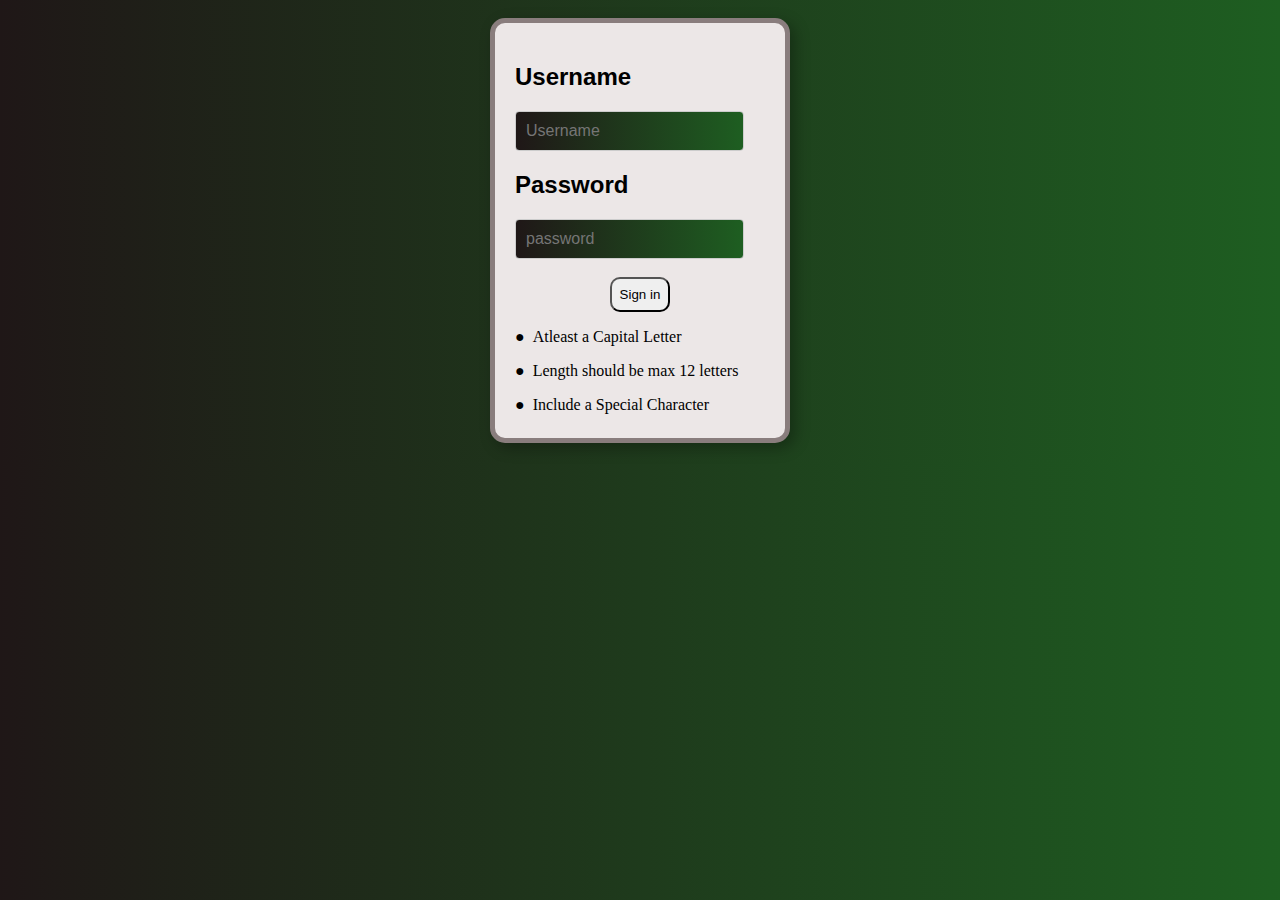
<file: Password_validator/index.html>
<!DOCTYPE html>
<html lang="en">
<head>
    <meta charset="UTF-8">
    <meta name="viewport" content="width=device-width, initial-scale=1.0">
    <title>Document</title>
    <link rel="stylesheet" href="style.css">
</head>
<body>
    <div class="box1">
        <h2>Username</h2>
        <input type="text" name="Username" id="textbox" placeholder="Username" >
        <h2>Password</h2>
        <input type="password" name="password" id="textbox1" placeholder="password">
        <br>
        <br>
        <div class="b1">
            <button id="button1">Sign in</button>
        </div>
        <p class="p1"> ● &nbsp;Atleast a Capital Letter</p>
        <p class="p1"> ● &nbsp;Length should be max 12 letters </p>
        <p class="p1"> ● &nbsp;Include a Special Character</p>
        
       
    </div>
    <script src="script.js"></script>
</body>
</html>
</file>
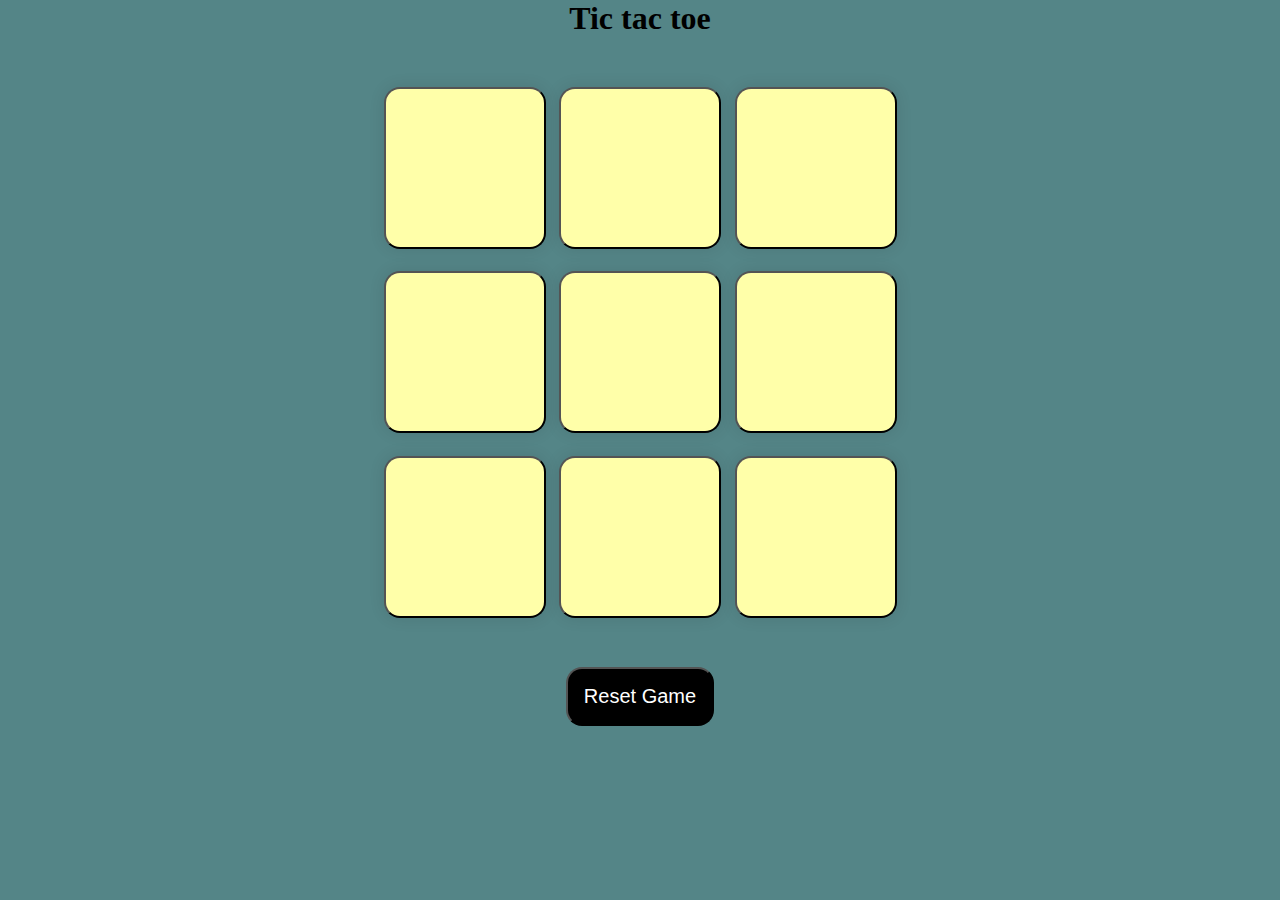
<file: Tic_tak_toe/index.html>
<!DOCTYPE html>
<html lang="en">
<head>
    <meta charset="UTF-8">
    <meta name="viewport" content="width=device-width, initial-scale=1.0">
    <title>Tic tac toe</title>
    <link rel="stylesheet" href="style.css" class="rel">
</head>
<body>
   <main>
         <h1>Tic tac toe</h1>
         <div class="container">
            <div class="game">
                <button class="box"></button>
                <button class="box"></button>
                <button class="box"></button>
                <button class="box"></button>
                <button class="box"></button>
                <button class="box"></button>
                <button class="box"></button>
                <button class="box"></button>
                <button class="box"></button>
            </div>
        </div>
        <button id="reset-btn">Reset Game</button>
   </main>
    <script src= "app.js"></script>

</body>
</html>
</file>
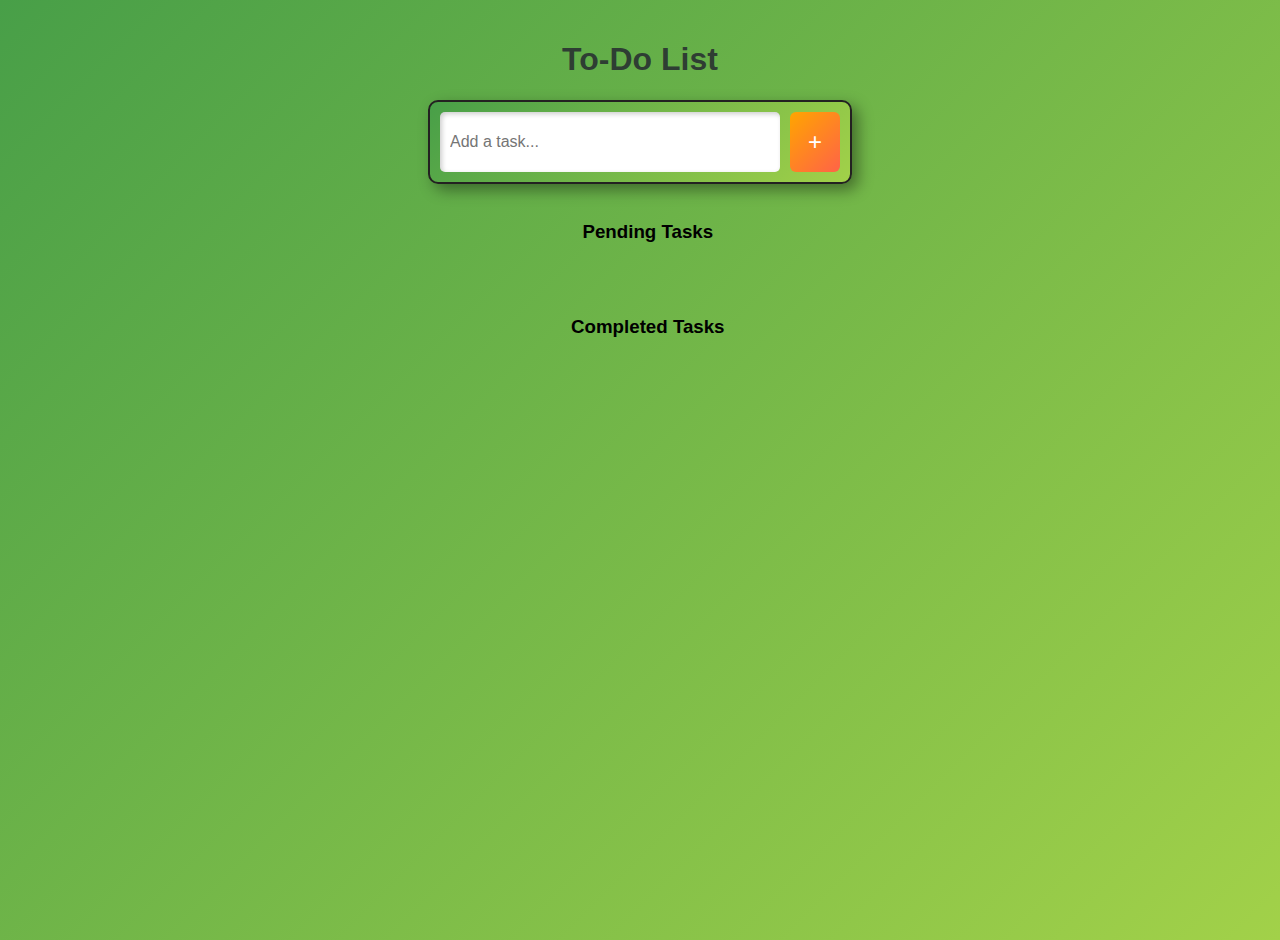
<file: To_Do/index.html>
<!DOCTYPE html>
<html lang="en">
<head>
    <meta charset="UTF-8">
    <meta name="viewport" content="width=device-width, initial-scale=1.0">
    <title>To-Do List</title>
    <link rel="stylesheet" href="style.css">
</head>
<body>
    <h1>To-Do List</h1>
    <div class="box">
        <input id="textbox" type="text" placeholder="Add a task...">
        <button id="plus" onclick="To_Do()">+</button>
    </div>
    <br>
    <div class="list-section" id = "pending">
        <h3>&nbsp;&nbsp; Pending Tasks</h3>
        <br>
        <div class="list"></div>
    </div>
    <br>
    <div class="list-section" id = "completed">
        <h3>&nbsp;  &nbsp;Completed Tasks</h3>
        <br>
        <div class="list1"></div>
    </div>
    <script src="app.js"></script>
</body>
</html>
</file>
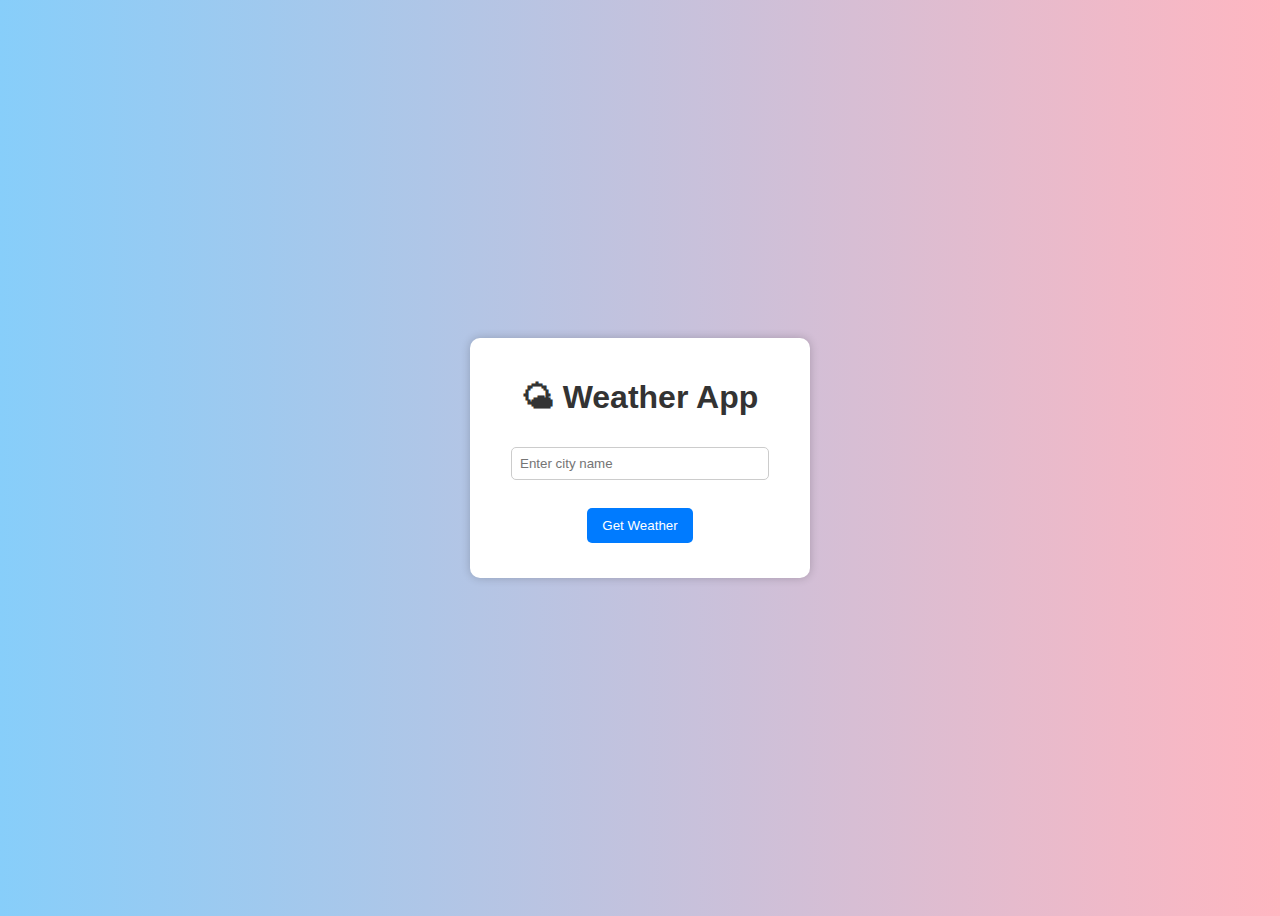
<file: Weather API/index.html>
<!DOCTYPE html>
<html lang="en">
<head>
    <meta charset="UTF-8">
    <meta name="viewport" content="width=device-width, initial-scale=1.0">
    <title>Weather App</title>
    <link rel="stylesheet" href="style.css">
    <link rel="stylesheet" href="">
</head>
<body>
    <div class="container">
        <h1>🌤 Weather App</h1>
        <input type="text" id="cityInput" placeholder="Enter city name">
        <br>
        <br>
        <button onclick="getWeather()">Get Weather</button>
        <div id="weatherResult"></div>
    </div>
    <script src="script.js"></script>
</body>
</html>
</file>
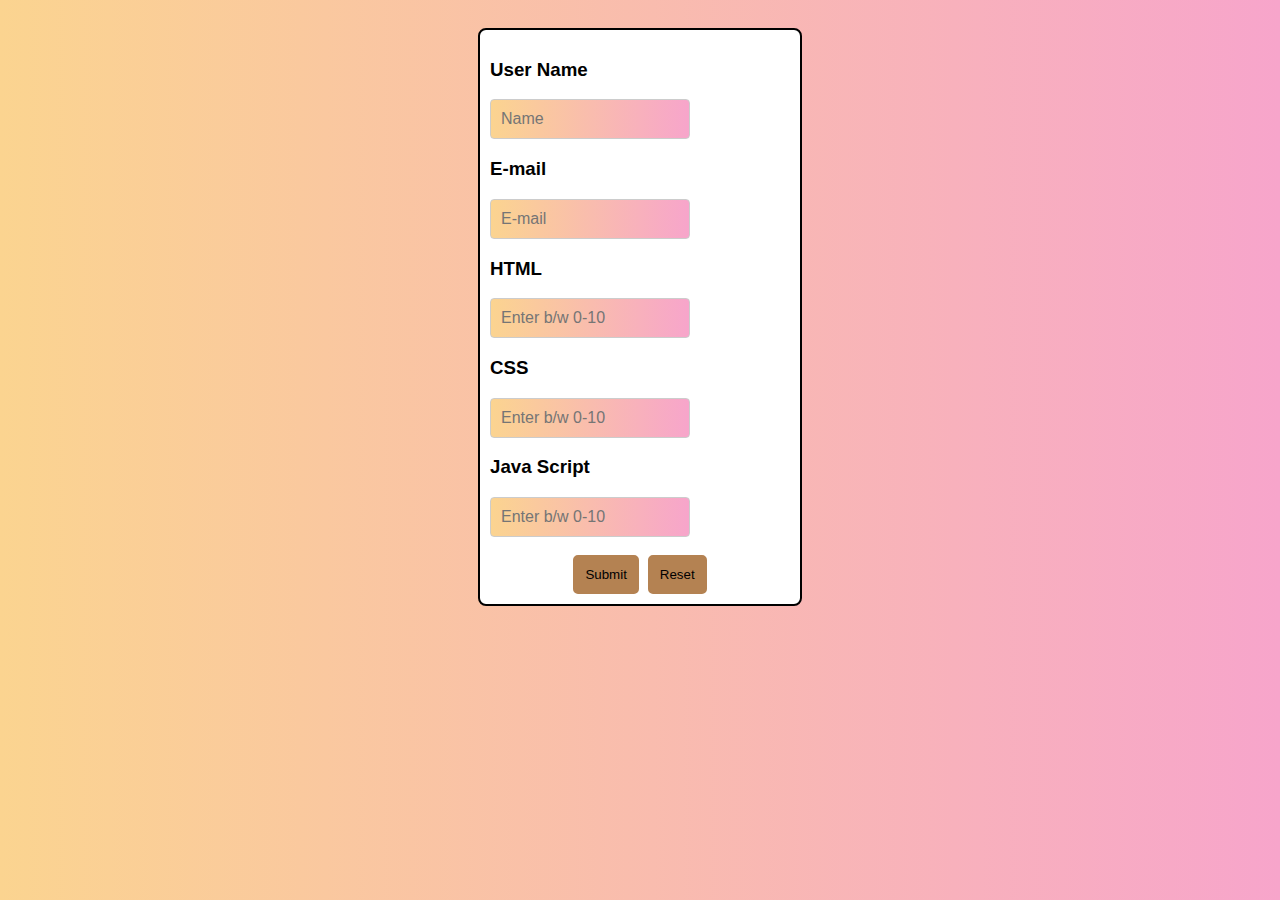
<file: Form_skills/form.html>
<!DOCTYPE html>
<html lang="en">
<head>
    <meta charset="UTF-8">
    <meta name="viewport" content="width=device-width, initial-scale=1.0">
    <title>Document</title>
    <link rel="stylesheet" href="styling.css">
</head>
<body>
    <div class="container">
        <h3>User Name</h3> 
        <input type="text" placeholder="Name" class="Form">
        <h3>E-mail</h3>
        <input type="email" placeholder="E-mail" class="Form">
        <h3>HTML</h3>
        <input type="number" placeholder="Enter b/w 0-10" class="Form1" min="1" max="10">
        <h3>CSS</h3>
        <input type="number" placeholder="Enter b/w 0-10" class="Form1" min="1" max="10">
        <h3>Java Script</h3>
        <input type="number" placeholder="Enter b/w 0-10" class="Form1" min="1" max="10">
        <br>
        <br>
        <div class="s1">
            <button class="submit" onclick=" ToDo(), this.disabled = true">Submit</button>
            &nbsp;&nbsp;
            <button class="reset" onclick="Reset()">Reset</button>
        </div>
    </div>
    <script src="app.js"></script>
</body>
</html>
</file>
<file: Password_validator/style.css>
body{
    background: linear-gradient(90deg,rgb(31, 23, 23),rgb(30, 94, 33));
    /* display: flex;
    flex-direction: row; */
    justify-items: center;
    justify-content: center;
    padding: 10px;
}
.box1{
    border: 5px solid rgb(137, 125, 125);
    border-radius: 15px;
    background-color: rgb(236, 231, 231);
    width: 250px;
    height: 375px;
    padding: 20px;
    box-shadow: 5px 5px 15px rgba(0, 0, 0, 0.3);
    
}
h2{
    font-family: 'Gill Sans', 'Gill Sans MT', Calibri, 'Trebuchet MS', sans-serif;
}
.b1{
    display: flex;
    justify-content: center; /* Center horizontally */
    align-items: center;
}
#button1{
    border-radius: 10px;
    padding: 8px;
}
#textbox ,#textbox1{
    border-radius: 4px;
    background: linear-gradient(90deg,rgb(31, 23, 23),rgb(30, 94, 33));
    box-sizing: 20px;
    padding: 10px;
    font-size: 16px;
    border: 1px solid #ccc;
    color: white;
    box-sizing: border-box;
}
</file>
<file: Tic_tak_toe/style.css>
*{
    margin: 0;
    padding: 0;
}
body{
    background-color: #548587;
    text-align: center;
}
.container{
    height: 70vh; /*   view port height(vh) */
    /* this means the vh equals 1% of the viewpoet height and
    we can say that , this is the height of the visible screen
    and this unit adapts to the screen height */
    /* border: 1px solid black; */
    justify-content: center;
    align-items: center;
    display: flex;
    
}
.game{
    height: 60vmin;
    width: 60vmin;
    display: flex;
    flex-wrap: wrap;
    justify-content: center;
    align-items: center;
    gap: 1.5vmin;
}
.box{
    height: 18vmin;
    width: 18vmin;
    border-radius: 1rem ;
    box-shadow: 0 0 1rem rgba(0,0,0,0.1); /*last one is opacity*/
    font-size: 7vmin;
    color: #b0413e;
    background-color: #ffffa9;
}
#reset-btn{
    padding: 1rem;
    font-size: 1.25rem;
    border-radius: 4px;
    background-color: black;
    color: white;
    border-radius: 1rem;
}
</file>
<file: To_Do/style.css>
body {
    background: linear-gradient(135deg, #489f48, #A2D149);
    padding: 20px;
    display: flex;
    justify-content: flex-start;
    flex-direction: column;
    align-content: space-between;
    align-items: center;
    height: 100vh;
    margin: 0;
    font-family: 'Segoe UI', Tahoma, Geneva, Verdana, sans-serif;
}
h1{
    font-family:'Gill Sans', 'Gill Sans MT', Calibri, 'Trebuchet MS', sans-serif;
    color:rgba(39, 46, 48, 0.893);
    font-style: inherit;
}
.list-section{
    justify-content: flex-start;
}
.box {
    display: flex; 
    width: 400px;
    height: 60px;
    border: 2px solid #232121;
    border-radius: 10px;
    box-shadow: 6px 6px 15px rgba(0, 0, 0, 0.4);
    padding: 10px;
    background: linear-gradient(135deg, #489f48, #A2D149);
}
.flex{
    display: flex;
    justify-content: flex-start;
}
#textbox {
    flex: 1;
    border: none;
    outline: none;
    padding: 10px;
    font-size: 1rem;
    border-radius: 5px;
    box-shadow: inset 2px 2px 5px rgba(0, 0, 0, 0.2);
}

#plus {
    width: 50px;
    border: none;
    border-radius: 6px;
    margin-left: 10px;
    font-size: 1.5rem;
    color: #fff;
    background: linear-gradient(135deg, #FFA500, #FF6347);
    cursor: pointer;
    transition: transform 0.2s;
}

#plus:hover {
    transform: scale(1.1);
}

@media (max-width: 500px) {
    .box {
        width: 300px;
    }
}

@media (max-width: 375px) {
    .box {
        width: 250px;
    }
}
</file>
<file: Weather API/style.css>
body {
    font-family: Arial, sans-serif;
    text-align: center;
    background: linear-gradient(to right, #87CEFA, #FFB6C1);
    height: 100vh;
    display: flex;
    justify-content: center;
    align-items: center;
}

.container {
    background: white;
    padding: 20px;
    border-radius: 10px;
    box-shadow: 0px 0px 10px rgba(0, 0, 0, 0.2);
    width: 300px;
    min-height: 100px;
    transition: all 0.3s ease-in-out;
}

h1 {
    color: #333;
}

input {
    width: 80%;
    padding: 8px;
    margin: 10px 0;
    border: 1px solid #ccc;
    border-radius: 5px;
}

button {
    background: #007BFF;
    color: white;
    border: none;
    padding: 10px 15px;
    border-radius: 5px;
    cursor: pointer;
}

button:hover {
    background: #0056b3;
}

#weatherResult {
    margin-top: 15px;
    font-size: 16px;
    font-weight: bold;
    font-family: 'Gill Sans', 'Gill Sans MT', Calibri, 'Trebuchet MS', sans-serif;
    text-align: left;
    padding-left: 1.5rem;
}
@media(max-width: 375px) {
    .container{
        width: 275px;
        padding: 10px;
    }
    h1{
        font-size: 28px;
    }
}
@media(max-width: 768px) {
    .container{
        width: 400px;
        padding: 10px;
        height: 220px;
    }
    h1{
        font-size: 28px;
    }
}
@media (max-width: 325px) {
    .container {
      margin: 20px;
      padding: 5px;
      font-size: 14px;
    }
  
    button {
      width: 30%;
    }
  }
</file>
<file: Form_skills/styling.css>
body{
    display: flex;
    flex-wrap: wrap;
    background: linear-gradient(90deg, #fbd490  , #f7a5cb); 
    justify-content: center;
    padding: 20px;
}
.Form , .Form1{
    border-radius: 4px;
    width: 200px;
    background: linear-gradient(90deg, #fbd490  , #f7a5cb);
    box-sizing: 20px;
    padding: 10px;
    font-size: 16px;
    border: 1px solid #ccc;
    color: black;
    box-sizing: border-box;
    font-family:'Gill Sans', 'Gill Sans MT', Calibri, 'Trebuchet MS', sans-serif;
}
.container{
    border: 2px solid black;
    border-radius: 8px;
    font-family: 'Gill Sans', 'Gill Sans MT', Calibri, 'Trebuchet MS', sans-serif;
    padding: 10px;
    width: 300px;
    background-color: white;
}
.s1{
    display: flex;
    justify-content: center;  
}
.submit{
    border-radius: 5px;
    padding: 10px;
    border: 2px solid #b48252;
    background-color: #b48252;
}
.reset{
    border-radius: 5px;
    padding: 10px;
    border: 2px solid #b48252;
    background-color: #b48252;
}
</file>
